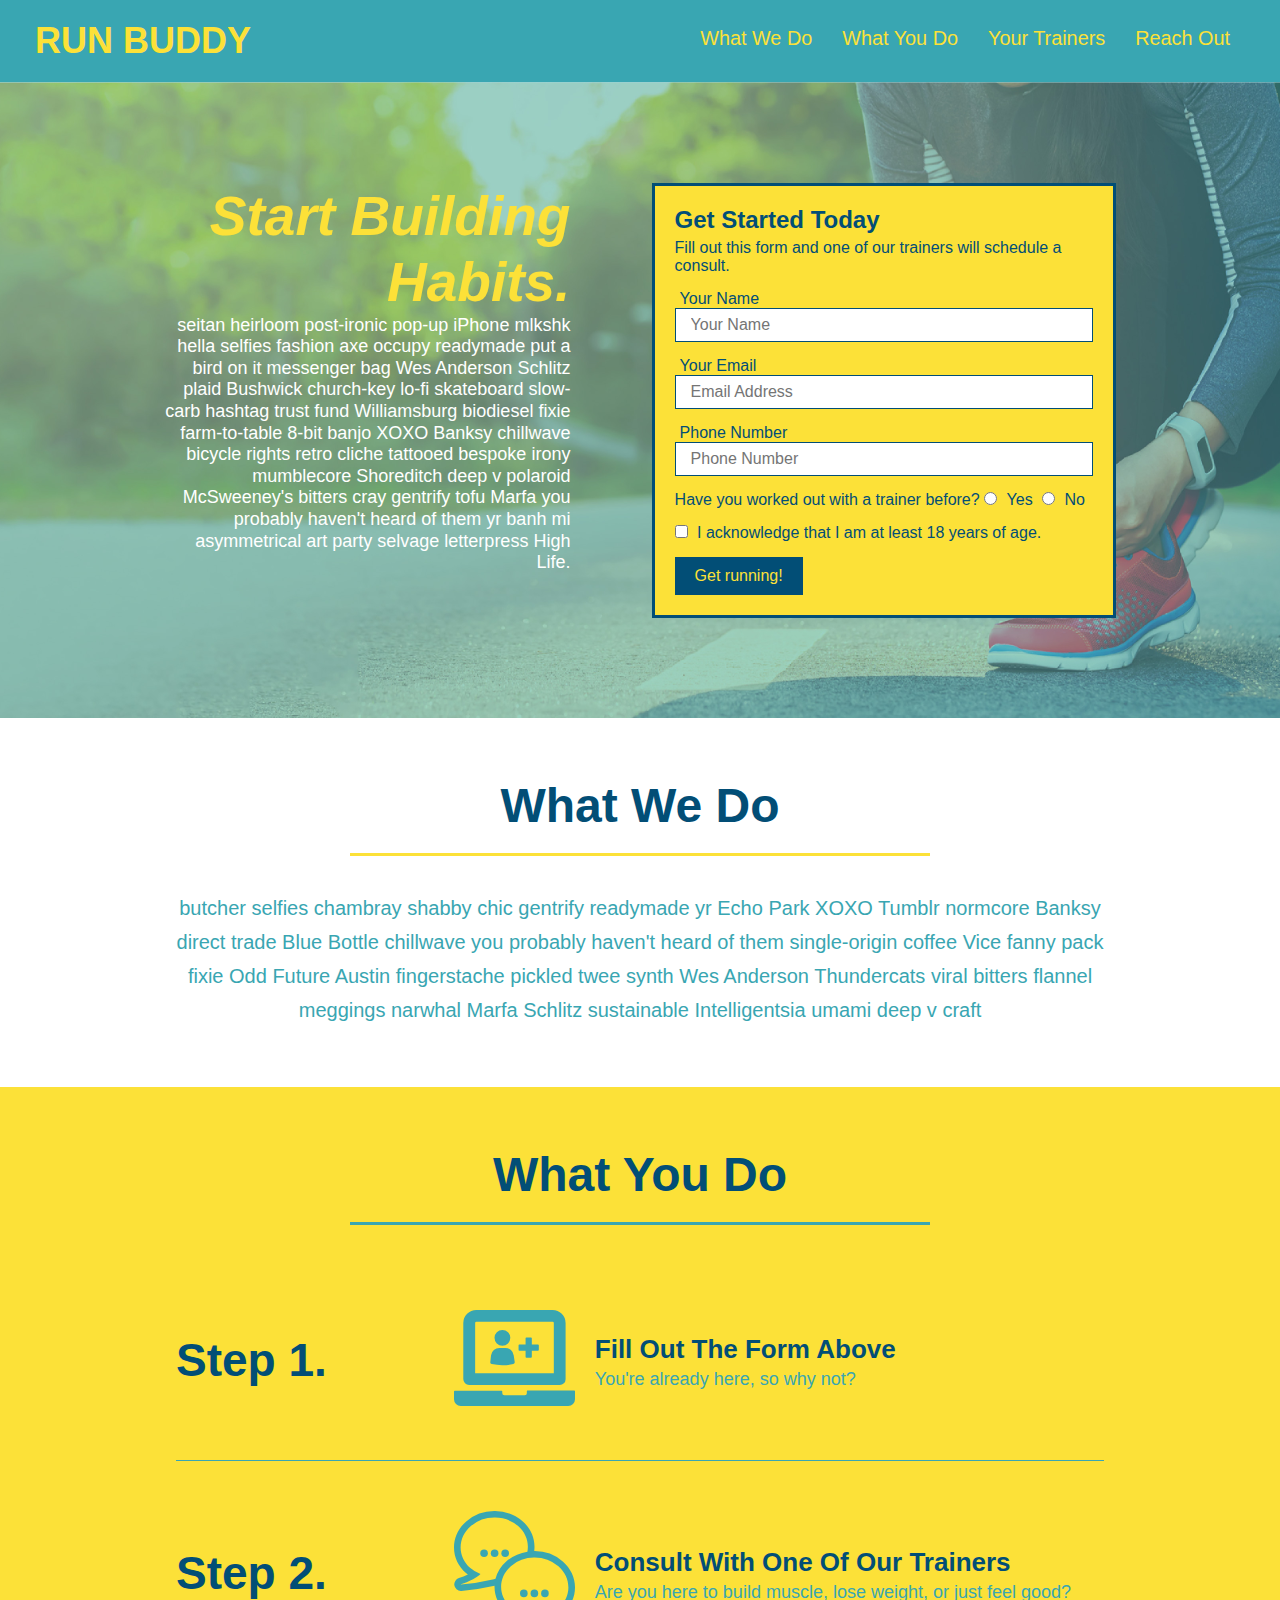
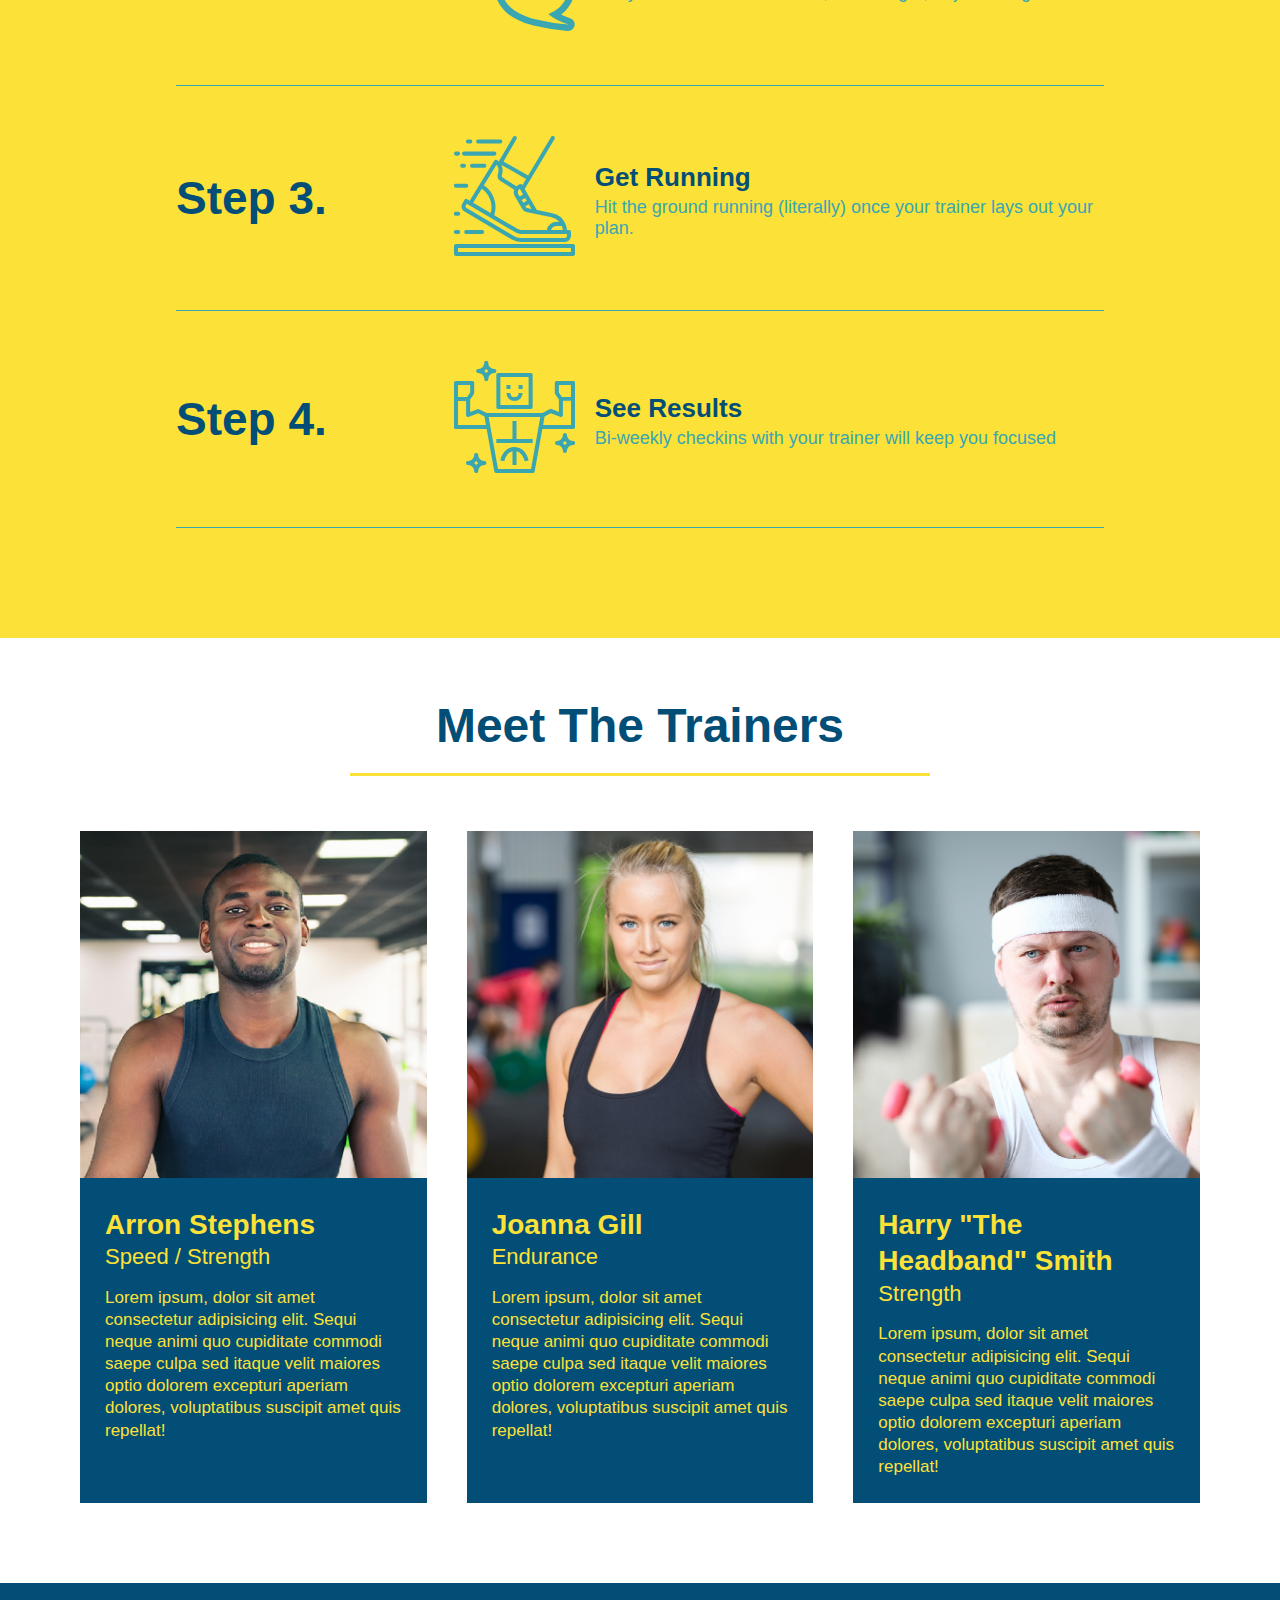
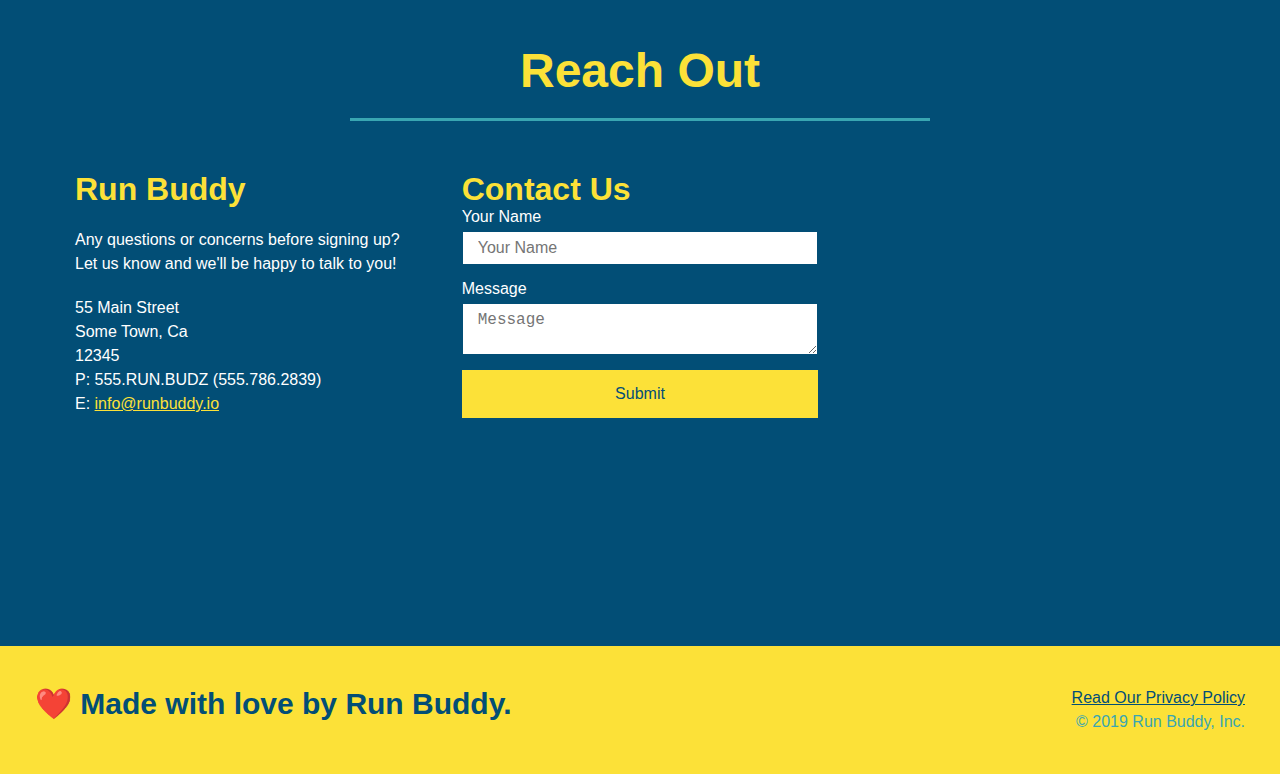
<file: index.html>
<!DOCTYPE html>
<html lang="en">
  <head>
    <meta charset="UTF-8" />
    <meta name="viewport" content="width=device-width, initial-scale=1.0" />
    <link rel="stylesheet" href="./assets/css/style.css">
    <title>Run Buddy</title>
  </head>
  <body>
    <!-- navigation tags - block level element -->
    <header>
      <h1>
        <a href="/">RUN BUDDY</a>
      </h1>
      <nav>
        <ul>
          <li>
            <a href="#what-we-do">What We Do</a>
          </li>
          <li>
            <a href="#what-you-do">What You Do</a>
          </li>
          <li>
            <a href="#your-trainers">Your Trainers</a>
          </li>
          <li>
            <a href="#reach-out">Reach Out</a>
          </li>
        </ul>
      </nav>
    </header>
    <!-- end navigation -->

    <!-- hero/jumbotron -->
    <section class="hero">
      <div class="hero-cta">
        <h2>Start Building Habits.</h2>
        <p>
          seitan heirloom post-ironic pop-up iPhone mlkshk hella selfies fashion axe occupy readymade put a bird on it
          messenger bag Wes Anderson Schlitz plaid Bushwick church-key lo-fi skateboard slow-carb hashtag trust fund
          Williamsburg biodiesel fixie farm-to-table 8-bit banjo XOXO Banksy chillwave bicycle rights retro cliche
          tattooed bespoke irony mumblecore Shoreditch deep v polaroid McSweeney's bitters cray gentrify tofu Marfa you
          probably haven't heard of them yr banh mi asymmetrical art party selvage letterpress High Life.
        </p>
      </div>

      <div class="hero-form">
        <h3>Get Started Today</h3>
        <p>Fill out this form and one of our trainers will schedule a consult.</p>
        <form>
          <label for="name">Your Name</label>
          <input type="text" placeholder="Your Name" id="name" name="name" class="form-input" />
          <label for="email">Your Email</label>
          <input type="email" placeholder="Email Address" id="email" name="email" class="form-input" />
          <label for="phone">Phone Number</label>
          <input type="tel" placeholder="Phone Number" name="phone" id="phone" class="form-input" />
          <p>
            Have you worked out with a trainer before?
            <span class="radio-wrapper">
              <input type="radio" name="trainer-confirm" id="trainer-yes" />
              <label for="trainer-yes">Yes</label>
            </span>
            <span class="radio-wrapper">
              <input type="radio" name="trainer-confirm" id="trainer-no" />
              <label for="trainer-no">No</label>
            </span>
          </p>
          <p>
            <span class="checkbox-wrapper">
              <input type="checkbox" name="checkpoint1" id="checkbox" />
              <label for="checkbox">I acknowledge that I am at least 18 years of age.</label>
            </span>
          </p>
          <button type="submit">
            Get running!
          </button>
        </form>
      </div>
    </section>
    <!-- end header -->

    <!-- "what we do" start - <section> -->
    <section id="what-we-do" class="intro">
      <div class="flex-row">
        <h2 class="section-title primary-border">
          What We Do
        </h2>
      </div>
      <div class="flex-row">
        <p>
          butcher selfies chambray shabby chic gentrify readymade yr Echo Park XOXO Tumblr normcore Banksy direct trade  Blue Bottle chillwave you probably haven't heard of them single-origin coffee Vice fanny pack fixie Odd Future Austin fingerstache pickled twee synth Wes Anderson Thundercats viral bitters flannel meggings narwhal Marfa Schlitz sustainable Intelligentsia umami deep v craft
        </p>
      </div>
    </section>
    <!-- end "what we do" -->

    <!-- "what you do" start -->
    <section id="what-you-do" class="steps">
      <div class="flex-row">
        <h2 class="section-title secondary-border">
          What You Do
        </h2> 
      </div>
      <div class="step">
        <h3>Step 1.</h3>
        <div class="step-info">
          <div class="step-img">
            <img src="./assets/images/step-1.svg" alt="" />
          </div>
          <div class="step-text">
            <h4>Fill Out The Form Above</h4>
            <p>You're already here, so why not?</p>
          </div>
        </div>
      </div>
      <div class="step">
        <h3>Step 2.</h3>
        <div class="step-info">
          <div class="step-img">
            <img src="./assets/images/step-2.svg" alt="" />
          </div>
          <div class="step-text">
            <h4>Consult With One Of Our Trainers</h4>
            <p>Are you here to build muscle, lose weight, or just feel good?</p>
          </div>
        </div>
      </div>
      <div class="step">
        <h3>Step 3.</h3>
        <div class="step-info">
          <div class="step-img">
            <img src="./assets/images/step-3.svg" alt="" />
          </div>
          <div class="step-text">
            <h4>Get Running</h4>
            <p>Hit the ground running (literally) once your trainer lays out your plan.</p>
          </div>
        </div>
      </div>
      <div class="step">
        <h3>Step 4.</h3>
        <div class="step-info">
          <div class="step-img">
            <img src="./assets/images/step-4.svg" alt="" />
          </div>
          <div class="step-text">
            <h4>See Results</h4>
            <p>Bi-weekly checkins with your trainer will keep you focused</p>
          </div>
        </div>
      </div>
    </section>
    <!-- "what you do" end -->

    <!-- "meet the trainers" start -->
    <section id="your-trainers">
      <div class="flex-row">
        <h2 class="section-title primary-border">
          Meet The Trainers
        </h2>
      </div>

      <div class="trainers">
        <article class="trainer">
          <img src="./assets/images/trainer-1.jpg" alt="Arron Stephens in his workout clothes, ready to pump iron" />
          <div class="trainer-bio">
            <h3 class="trainer-name">Arron Stephens</h3>
            <h4 class="trainer-role">Speed / Strength</h4>
            <p>Lorem ipsum, dolor sit amet consectetur adipisicing elit. Sequi neque animi quo cupiditate commodi saepe culpa sed itaque velit maiores optio dolorem excepturi aperiam dolores, voluptatibus suscipit amet quis repellat!</p>
          </div>
        </article>

        <article class="trainer">
          <img src="./assets/images/trainer-2.jpg" alt="Joanna Gill cooling off after a work out" />
          <div class="trainer-bio">
            <h3 class="trainer-name">Joanna Gill</h3>
            <h4 class="trainer-role">Endurance</h4>
            <p>Lorem ipsum, dolor sit amet consectetur adipisicing elit. Sequi neque animi quo cupiditate commodi saepe culpa sed itaque velit maiores optio dolorem excepturi aperiam dolores, voluptatibus suscipit amet quis repellat!</p>
            </div>
          </article>

        <article class="trainer">
          <img src="./assets/images/trainer-3.jpg" alt="Harry Smith wearing a headband and lifting comically small pink weights" />
          <div class="trainer-bio">
            <h3 class="trainer-name">Harry "The Headband" Smith</h3>
            <h4 class="trainer-role">Strength</h4>
            <p>Lorem ipsum, dolor sit amet consectetur adipisicing elit. Sequi neque animi quo cupiditate commodi saepe culpa sed itaque velit maiores optio dolorem excepturi aperiam dolores, voluptatibus suscipit amet quis repellat!</p>
          </div>
        </article>
      </div>
    </section>
    <!-- "meet the trainers" end -->

    <!-- "reach out" start -->
    <section id="reach-out" class="contact">
      <div class="flex-row">
        <h2 class="section-title secondary-border">
          Reach Out
        </h2>
      </div>

      <div class="contact-info">
        <div>
          <h3>Run Buddy</h3>
          <p>
            Any questions or concerns before signing up? 
            <br/>
            Let us know and we'll be happy to talk to you!
          </p>

          <address>
            55 Main Street <br/>
            Some Town, Ca <br/>
            12345<br/>
            P: 555.RUN.BUDZ (555.786.2839)<br/>
            E: <a href="mailto:info@runbuddy.io">info@runbuddy.io</a>
          </address>
          
        </div>

        <div class="contact-form">
          <h3>Contact Us</h3>
          <form>
            <label for="contact-name">Your Name</label>
            <input type="text" id="contact-name" placeholder="Your Name" />
        
            <label for="contact-message">Message</label>
            <textarea id="contact-message" placeholder="Message"></textarea>
        
            <button type="submit">Submit</button>
          </form>
        </div>
        
        <iframe
          src="https://www.google.com/maps/embed?pb=!1m14!1m12!1m3!1d12182.30520634488!2d-74.0652613!3d40.2407219!2m3!1f0!2f0!3f0!3m2!1i1024!2i768!4f13.1!5e0!3m2!1sen!2sus!4v1561060983193!5m2!1sen!2sus"
          frameborder="0" style="border:0" allowfullscreen>
        </iframe>
      </div>
    </section>
    <!-- "reach out" end -->

    <!-- footer -->
    <footer>
      <h2>❤️ Made with love by Run Buddy.</h2>
      <div>
        <a href="./privacy-policy.html">Read Our Privacy Policy</a><br/>
        &copy; 2019 Run Buddy, Inc.
      </div>
    </footer>
    <!-- footer end -->
  </body>
</html>
</file>
<file: assets/css/style.css>
* {
  box-sizing: border-box;
  margin: 0;
  padding: 0;
}

body {
  color: #39a6b2;
  font-family: Helvetica, Arial, sans-serif;
}


/* HEADER / NAV BAR STYLES START */

header {
  padding: 20px 35px;
  background-color: #39a6b2;
  display: flex;
  justify-content: space-between;
  flex-wrap: wrap;
}

header h1 {
  font-weight: bold;
  margin: 0;
  font-size: 36px;
  color: #fce138;
}

header a {
  text-decoration: none;
  color: #fce138;
}

header nav {
  margin: 7px 0;
}

header nav ul {
  display: flex;
  flex-wrap: wrap;
  justify-content: space-between;
  align-items: center;
  list-style: none;
}

header nav ul li a {
  padding: 10px 15px;
  font-weight: lighter;
  font-size: 1.55vw;
}

/* HEADER / NAVBAR STYLES END */



/* FOOTER STYLES START */
footer {
  background: #fce138;
  padding: 40px 35px;
  display: flex;
  justify-content: space-between;
  flex-wrap: wrap;
  width: 100%;
}

footer h2 {
  color: #024e76;
  font-size: 30px;
  margin: 0;
}

footer div {
  line-height: 1.5;
  text-align: right;
}

footer a {
  color: #024e76;
}
/* END FOOTER STYLES */

/* STYLE ALL SECTION TAGS */
section {
  padding: 60px;
}

/* HERO STYLES START */
.hero {
  background-image: url('../images/hero-bg.jpg');
  background-size: cover;
  background-position: center;
  display: flex;
  justify-content: center;
  flex-wrap: wrap;
  align-items: flex-start;
}

.hero-cta {
  width: 35%;
  text-align: right;
  margin: 3.5%;
  color: #fff;
  font-size: 18px;
  line-height: 1.2;
}

.hero-cta h2 {
  font-style: italic;
  font-size: 55px;
  color: #fce138;
}

.hero-form {
  border: 3px solid #024e76;
  background-color: #fce138;
  padding: 20px;
  color: #024e76;
  width: 40%;
  margin: 3.5%;
}

.hero-form h3 {
  font-size: 24px;
  margin: 0;
}
.hero-form p {
  margin: 5px 0 15px 0;
}

.form-input {
  border: 1px solid #024e76;
  display: block;
  padding: 7px 15px;
  font-size: 16px;
  color: #024e76;
  width: 100%;
  margin-bottom: 15px; 
}

.hero-form label {
  margin: 0 5px;
}

.hero-form button {
  color: #fce138;
  background-color: #024e76;
  border: none;
  padding: 10px 20px;
  font-size: 16px;
} 
/* HERO STYLES END */


/* SECTION TITLE STYLES START */
.section-title {
  font-size: 48px;
  border-bottom: 3px solid;
  color: #024e76;
  padding-bottom: 20px;
  text-align: center;
  margin: 0 auto 35px auto;
  width: 50%;
}

.primary-border {
  border-color: #fce138;
}

.secondary-border {
  border-color: #39a6b2;
}
/* SECTION TITLE STYLES END */

/* WHAT WE DO STYLES */

.intro p {
  line-height: 1.7;
  color: #39a6b2;
  width: 80%;
  margin: 0 auto;
  font-size: 20px;
  text-align: center;
}
/* WHAT YOU DO STYLES END */


/* WHAT YOU DO STYLES START */
.steps { 
  background: #fce138;
}

.step {
  margin: 50px auto;
  padding-bottom: 50px;
  width: 80%;
  border-bottom: 1px solid #39a6b2;
  display: flex;
  flex-wrap: wrap;
  align-items: center;
  justify-content: space-between;
}

.step h3 {
  color: #024e76;
  font-size: 46px;
  flex: 1 30%;
}

.step-info {
  flex: 2 70%;
  display: flex;
  flex-wrap: wrap;
  align-items: center;
}

.step-img {
  flex: 1 12%;
  margin-right: 20px;
}

.step-img img {
  max-width: 100%;
}

.step-text {
  flex: 12;
}

.step-text p {
  color: #39a6b2;
  font-size: 18px;
}

.step-text h4 {
  font-size: 26px;
  line-height: 1.5;
  color: #024e76;
}

/* WHAT YOU DO STYLES END */

/* MEET THE TRAINERS START */
.trainers {
  width: 100%;
  margin: 0 auto;
  display: flex;
  flex-wrap: wrap;
  justify-content: space-around;
}

.trainer {
  margin: 20px;
  flex: 1;
  background: #024e76;
  color: #fce138;
}

.trainer img {
  width: 100%;
}

.trainer-bio {
  padding: 25px;
  line-height: 1.3;
}

.trainer-bio h3 {
  font-size: 28px;
}

.trainer-bio h4 {
  font-weight: lighter;
  font-size: 22px;
  margin-bottom: 15px;
}

.trainer-bio p {
  font-size: 17px;
}
/* TRAINER STYLES END */

/* REACH OUT STYLES START */
.contact {
  background: #024e76;
}

.contact h2 {
  color: #fce138;
}

.contact-info {
  display: flex;
  justify-content: space-between;
  flex-wrap: wrap;
}

.contact-info > * {
  flex: 1;
  margin: 15px;
}

.contact-info iframe {
  height: 400px;
}

.contact-info div {
  color: white;
}

.contact-info h3 {
  color: #fce138;
  font-size: 32px;
}

.contact-info p, .contact-info address {
  margin: 20px 0;
  line-height: 1.5;
  font-size: 16px;
  font-style: normal;
}

.contact-form input, .contact-form textarea {
  border: 1px solid #024e76;
  display: block;
  padding: 7px 15px;
  font-size: 16px;
  color: #024e76;
  width: 100%;
  margin-bottom: 15px;
  margin-top: 5px;
}

.contact-form button {
  width: 100%;
  border: none;
  background: #fce138;
  color: #024e76;
  text-align: center;
  padding: 15px 0;
  font-size: 16px;
}

.contact-info a {
  color: #fce138;
}


/* REACH OUT STYLES END */

/* UTILITIES */
.text-left {
  text-align: left;
}

.text-right {
  text-align: right;
}

.flex-row {
  display: flex;
}

@media screen and (max-width: 980px) {
  header {
    padding-bottom: 0;
    justify-content: center;
  }

  header h1 {
    width: 100%;
    text-align: center;
  }

  header nav ul {
    margin-top: 20px;
    width: 100%;
    justify-content: center;
  }

  header nav ul li a {
    font-size: 20px;
  }

  footer h2, footer div {
    text-align: center;
    width: 100%;
  }

  .hero-cta, .hero-form {
    width: 100%;
  }
  
  .hero-cta {
    text-align: center;
  }
}
</file>
